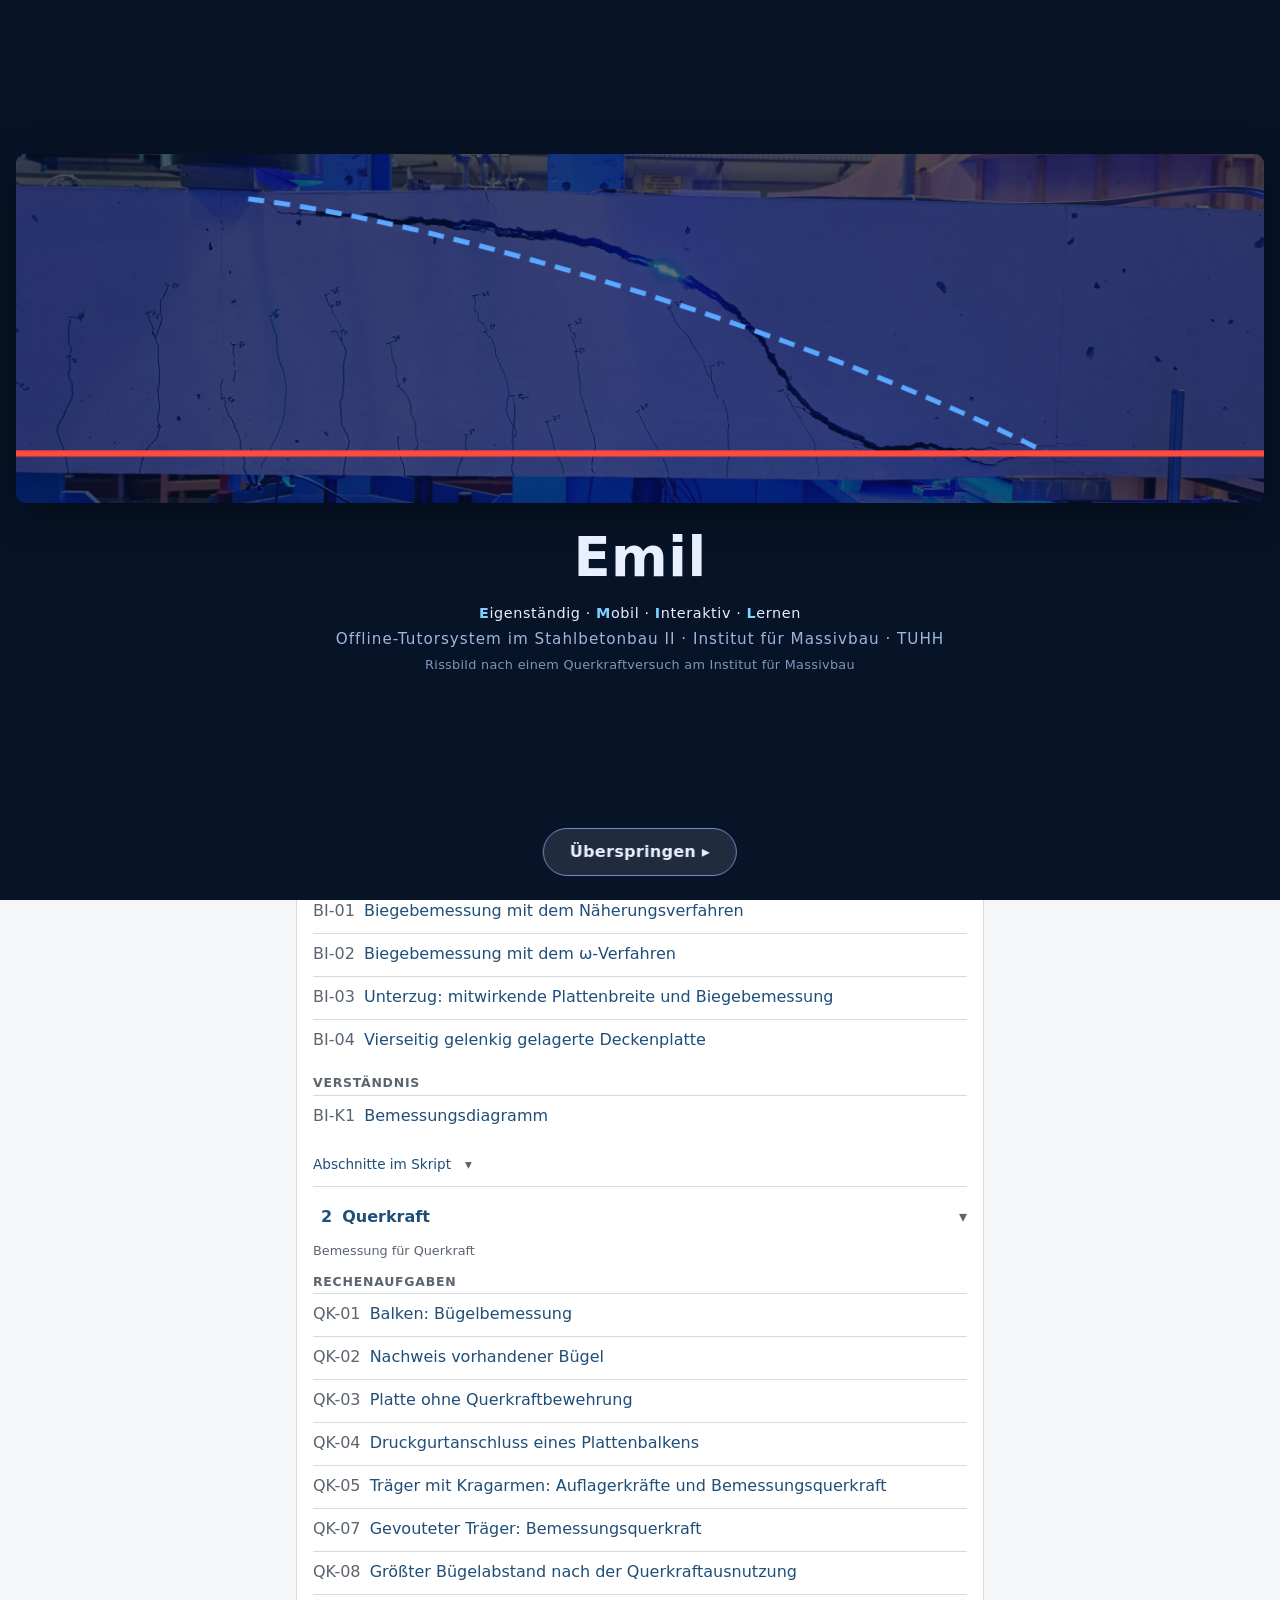
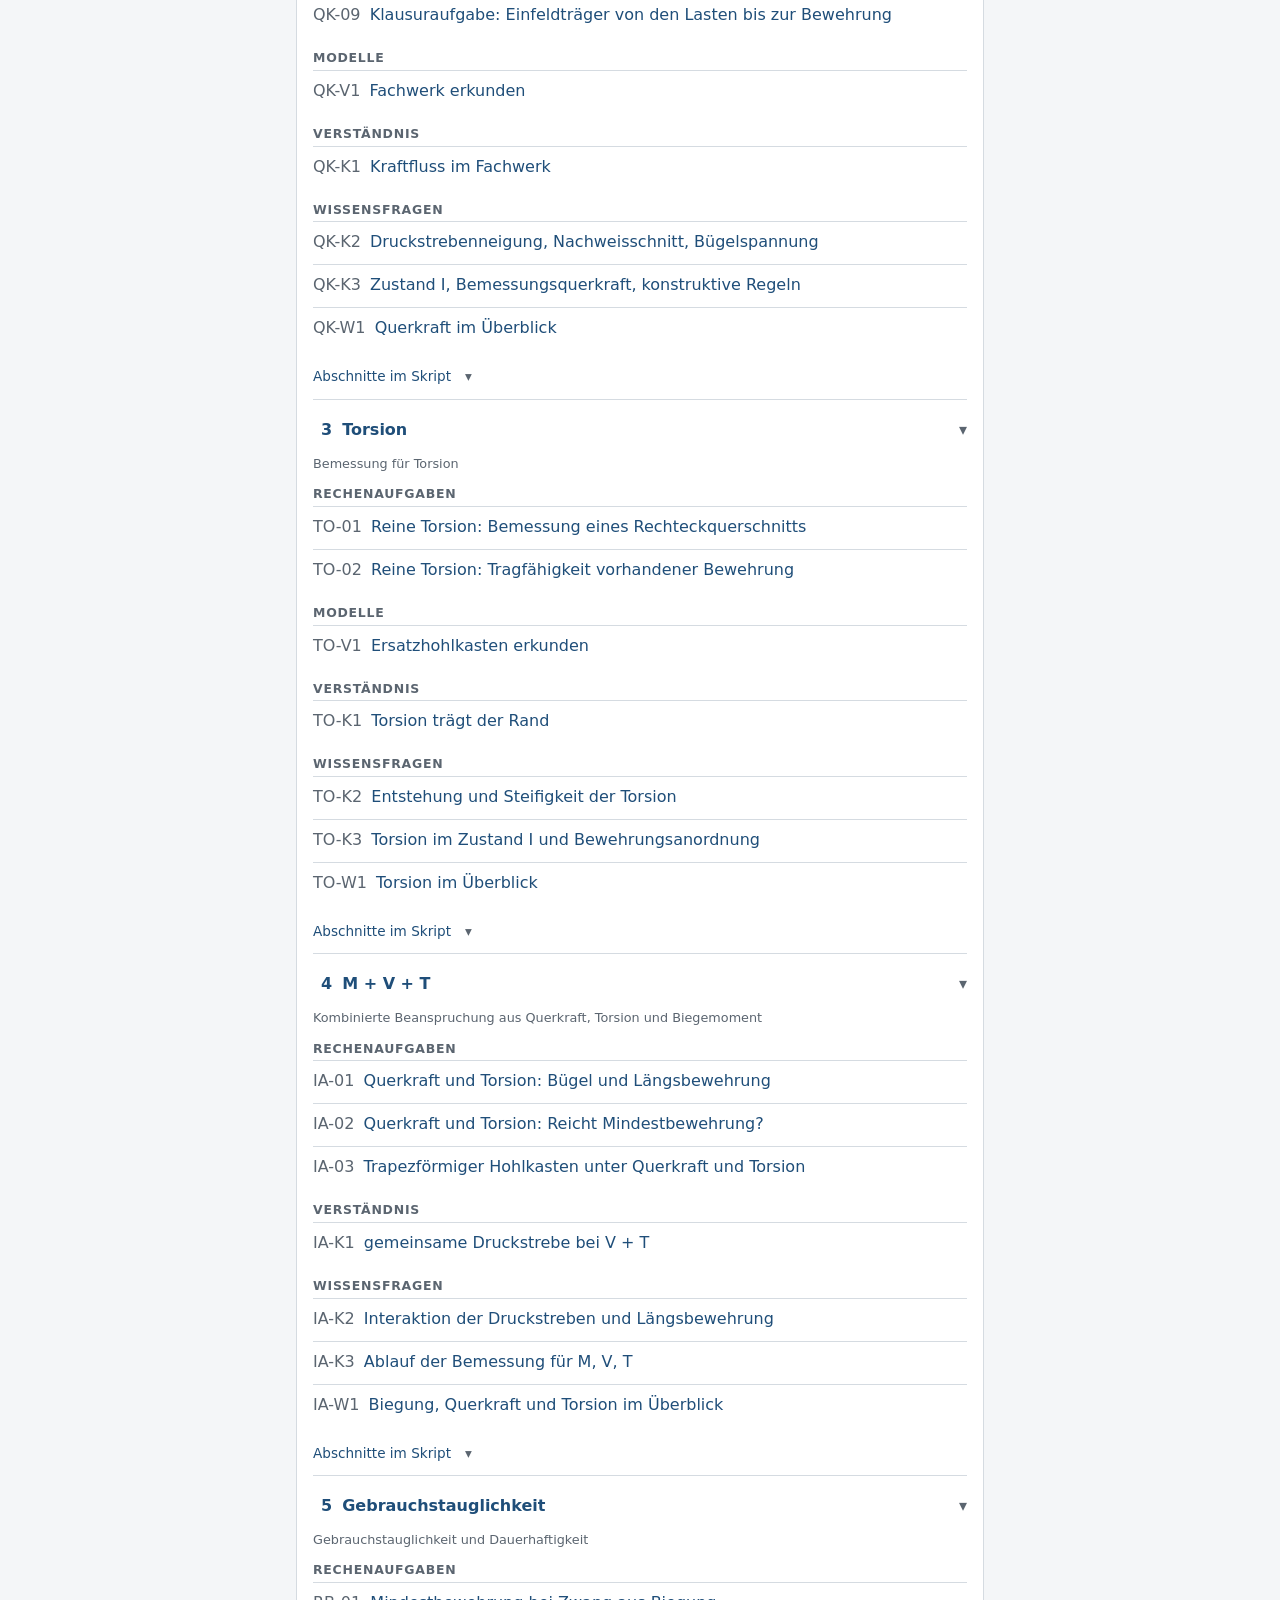
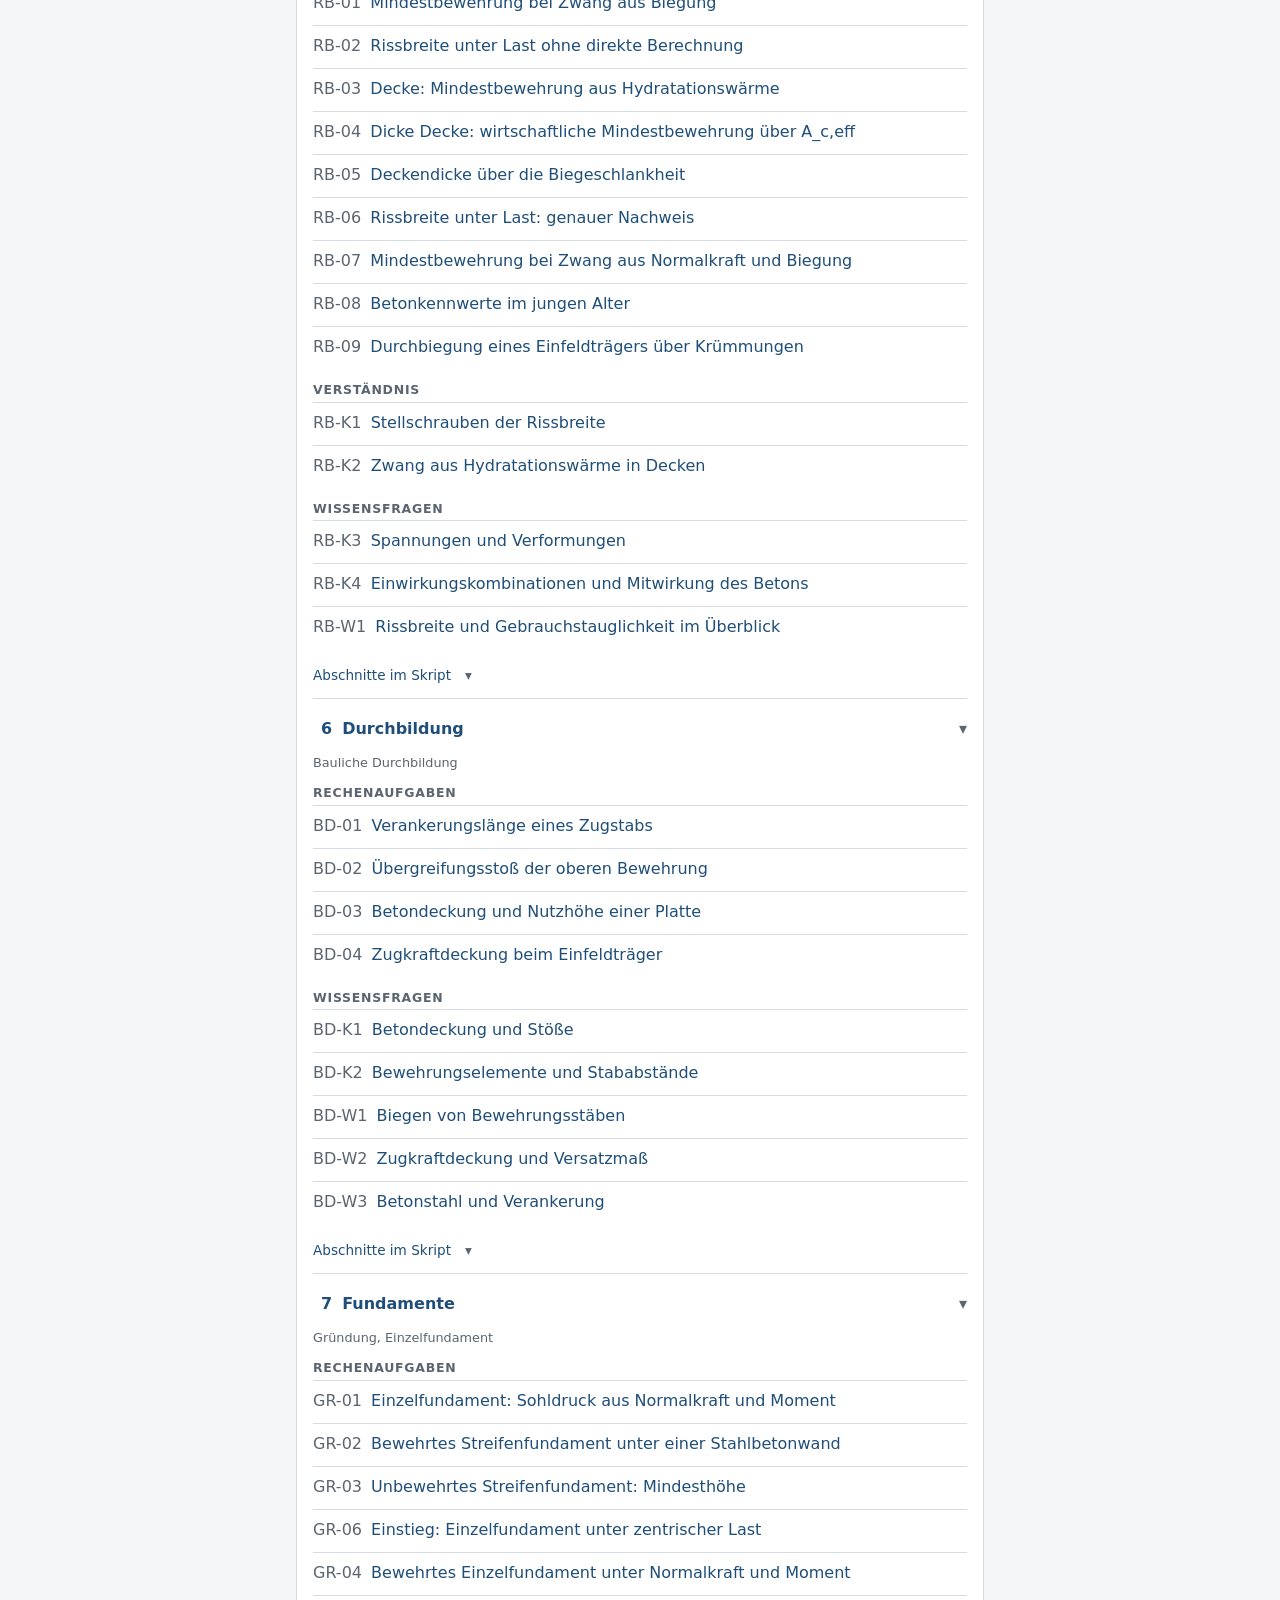
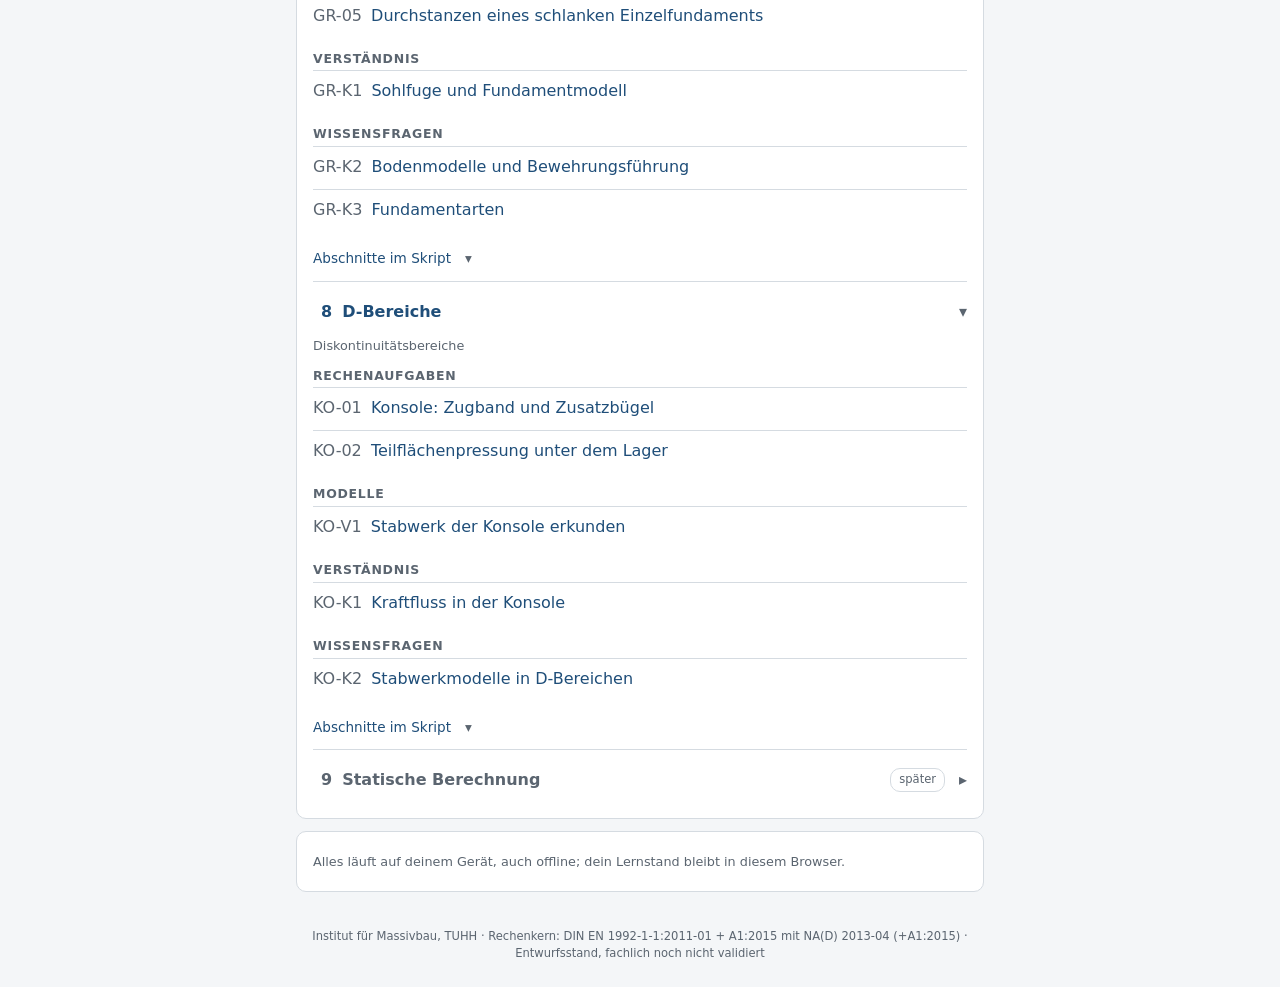
<file: index.html>
<!doctype html>
<html lang="de">
  <head>
    <meta charset="UTF-8" />
    <meta name="viewport" content="width=device-width, initial-scale=1, viewport-fit=cover" />
    <meta name="theme-color" content="#1f4e79" />
    <meta name="description" content="Diagnostischer Lerntutor für Querkraft, Torsion und Interaktion – Stahlbetonbau II, TUHH" />
    <link rel="icon" href="./icon.svg" type="image/svg+xml" />
    <link rel="apple-touch-icon" sizes="180x180" href="./apple-touch-icon.png" />
    <meta name="apple-mobile-web-app-title" content="Emil" />
    <meta name="apple-mobile-web-app-capable" content="yes" />
    <meta name="mobile-web-app-capable" content="yes" />
    <title>Emil – Offline-Tutorsystem im Stahlbetonbau II</title>
    <script type="module" crossorigin src="./assets/index-DvbPNle0.js"></script>
    <link rel="stylesheet" crossorigin href="./assets/index-DJ7M629o.css">
  <link rel="manifest" href="./manifest.webmanifest"><script id="vite-plugin-pwa:register-sw" src="./registerSW.js"></script></head>
  <body>
    <div id="app"></div>
  </body>
</html>
</file>
<file: assets/index-DJ7M629o.css>
:root{--blau:#1f4e79;--blau-hell:#e8f0f8;--text:#1b1f24;--leise:#5b6570;--rand:#d5dbe1;--flaeche:#fff;--grund:#f4f6f8;--gruen:#2e7d32;--gelb:#c98a00;--rot:#c62828;--orange:#f08a24;--kopf:#1f4e79;--auf-primaer:#fff;--lightningcss-light:initial;--lightningcss-dark: ;color-scheme:light}@media (prefers-color-scheme:dark){:root:not([data-theme=light]){--blau:#7fb2e5;--blau-hell:#1b2a38;--text:#e6e9ec;--leise:#9aa5b0;--rand:#33404c;--flaeche:#1a1f25;--grund:#11151a;--gruen:#66bb6a;--gelb:#e0b040;--rot:#ef6c6c;--kopf:#163a5c;--auf-primaer:#0d1620;--lightningcss-light: ;--lightningcss-dark:initial;color-scheme:dark}}:root[data-theme=dark]{--blau:#7fb2e5;--blau-hell:#1b2a38;--text:#e6e9ec;--leise:#9aa5b0;--rand:#33404c;--flaeche:#1a1f25;--grund:#11151a;--gruen:#66bb6a;--gelb:#e0b040;--rot:#ef6c6c;--kopf:#163a5c;--auf-primaer:#0d1620;--lightningcss-light: ;--lightningcss-dark:initial;color-scheme:dark}*{box-sizing:border-box}html,body{margin:0}body{color:var(--text);background:var(--grund);font-family:system-ui,-apple-system,Segoe UI,Roboto,sans-serif;font-size:16px;line-height:1.5}.app{flex-direction:column;max-width:720px;min-height:100vh;margin:0 auto;display:flex}.info-knopf{color:#fff;cursor:pointer;background:0 0;border:1.5px solid #ffffffb3;border-radius:50%;flex:none;width:32px;height:32px;font-size:1rem;font-weight:700}.info-knopf:focus-visible{outline-offset:2px;outline:2px solid #fff}.aufgabe-zurueck{margin:4px 0 8px}.fertig-zurueck{margin-top:0}.info h3{margin-top:18px}.info ul{padding-left:1.2em}.info li{margin:4px 0}.kopf{padding:12px 16px;padding-top:max(12px, env(safe-area-inset-top));background:var(--kopf);color:#fff;justify-content:space-between;align-items:center;display:flex}.titel{flex-direction:column;display:flex}.untertitel{opacity:.85;font-size:.8rem}.offline-leiste{background:var(--orange);color:#000;padding:6px 16px;font-size:.85rem}.reiter{background:var(--flaeche);border-bottom:1px solid var(--rand);top:env(safe-area-inset-top,0px);z-index:1;display:flex;position:sticky}.reiter button{color:var(--leise);font:inherit;cursor:pointer;background:0 0;border:0;border-bottom:3px solid #0000;flex:1;padding:12px 4px}.reiter button.aktiv{color:var(--blau);border-bottom-color:var(--blau);font-weight:600}.reiter button:disabled{opacity:.4;cursor:default}main{flex:1;padding:12px 16px}.fuss{color:var(--leise);text-align:center;padding:12px 16px 24px;font-size:.72rem}.fuss-link{color:inherit;font:inherit;cursor:pointer;background:0 0;border:none;padding:6px 4px;text-decoration:underline}.lizenz-liste{columns:2 14rem;padding-left:1.2em}.karte{background:var(--flaeche);border:1px solid var(--rand);border-radius:10px;margin-bottom:12px;padding:14px 16px}.karte.hervor{border-color:var(--blau);box-shadow:0 0 0 1px var(--blau) inset}h2{margin:0 0 8px;font-size:1.15rem}h3{margin:6px 0 10px;font-size:1rem}p{margin:6px 0}.klein{color:var(--leise);font-size:.8rem}button{font:inherit}.primaer{background:var(--blau);color:var(--auf-primaer);cursor:pointer;border:0;border-radius:8px;min-height:44px;padding:10px 16px;font-weight:600}.leise{border:1px solid var(--rand);color:var(--text);cursor:pointer;background:0 0;border-radius:8px;min-height:40px;margin-top:10px;padding:8px 14px}.leise:disabled{opacity:.45;cursor:default}.link{color:var(--blau);text-align:left;cursor:pointer;background:0 0;border:0;padding:0;font-weight:500}.id{font-variant-numeric:tabular-nums;color:var(--leise);margin-right:4px}.liste{margin:0;padding:0;list-style:none}.liste li{border-top:1px solid var(--rand);flex-direction:column;gap:2px;padding:8px 0;display:flex}.modul h3{margin-top:14px}.zeile{flex-direction:column;gap:4px;font-size:.9rem;display:flex}input{font:inherit;border:1px solid var(--rand);background:var(--grund);color:var(--text);border-radius:8px;width:100%;min-height:44px;padding:10px 12px}.eingabe{align-items:center;gap:8px;display:flex}.eingabe input{font-variant-numeric:tabular-nums;flex:1;min-width:0}.einheit{color:var(--leise);white-space:nowrap}.einheit:empty{display:none}.rechen{gap:6px;display:grid}.rechen-knopf{padding:6px 8px;font-size:.85em;font-style:italic}.rechen-knopf.an{background:var(--blau-hell);color:var(--blau)}.rechen-vorschau{color:var(--blau);font-variant-numeric:tabular-nums;font-size:.95em}.rechen-vorschau.fehler{color:var(--gelb)}.rechen-warnung{color:var(--orange)}.rechen-leiste{border:1px solid var(--rand);background:var(--grund);border-radius:8px;gap:6px;padding:8px;display:grid}.rechen-leiste p{margin:0}.rechen-tasten{grid-template-columns:repeat(9,1fr);gap:4px;display:grid}.rechen-tasten button{min-width:0;padding:8px 0;font-size:1.05em}.rechen-groessen{flex-wrap:wrap;gap:4px;display:flex}.rechen-groessen button{font-variant-numeric:tabular-nums;padding:4px 8px;font-size:.85em}.rechen-groessen code{color:var(--blau);font-weight:600}.optionen{flex-wrap:wrap;gap:8px;display:flex}.meldung{border-left:4px solid;border-radius:8px;margin-top:12px;padding:10px 12px}.meldung.richtig{border-color:var(--gruen);background:color-mix(in srgb, var(--gruen) 12%, transparent)}.meldung.bug{border-color:var(--orange);background:color-mix(in srgb, var(--orange) 14%, transparent)}.meldung.falsch,.meldung.eingabe{border-color:var(--gelb);background:color-mix(in srgb, var(--gelb) 12%, transparent)}.hinweis{background:var(--blau-hell);border-radius:8px;margin-top:10px;padding:8px 12px}.hinweis.stufe3{outline:1px dashed var(--orange)}.aufgabe-kopf{flex-wrap:wrap;justify-content:space-between;align-items:baseline;gap:8px;display:flex}details summary{cursor:pointer;color:var(--blau);margin-top:6px}.werte{border-collapse:collapse;margin-top:6px}.werte td{padding:2px 10px 2px 0}.zahl{text-align:right;font-variant-numeric:tabular-nums}.erledigt{margin:0;padding-left:20px}.erledigt li{margin-bottom:6px}.erledigt li span{color:var(--leise);font-size:.85rem;display:block}.ok{color:var(--gruen)}.muehe{color:var(--gelb)}.komponenten{margin:0;padding:0;list-style:none}.komponenten li{border-top:1px solid var(--rand);padding:8px 0}.komp-kopf{align-items:center;gap:8px;display:flex}.komp-label{flex:1}.prozent{font-variant-numeric:tabular-nums;color:var(--leise);font-size:.85rem}.typ{color:#fff;border-radius:4px;justify-content:center;align-items:center;width:20px;height:20px;font-size:.7rem;font-weight:700;display:inline-flex}.typ-legende{gap:6px;margin:0;padding:0;list-style:none;display:grid}.typ-legende li{align-items:baseline;gap:8px;display:flex}.typ.declarative{background:#5c6bc0}.typ.procedural{background:#00796b}.typ.conceptual{background:#c2410c}.belege{flex-wrap:wrap;align-items:center;gap:6px;margin-bottom:2px;display:flex}.beleg{border:1px solid var(--rand);color:var(--leise);border-radius:10px;padding:0 7px;font-size:.72rem}.beleg.da{border-color:var(--gruen);color:var(--gruen)}.balken{background:var(--grund);border:1px solid var(--rand);border-radius:5px;height:10px;margin:6px 0 4px;position:relative;overflow:hidden}.fuellung{height:100%}.fuellung.gruen{background:var(--gruen)}.fuellung.gelb{background:var(--gelb)}.fuellung.anfang{background:var(--blau);opacity:.55}.marke{background:var(--text);opacity:.5;width:2px;position:absolute;top:0;bottom:0}.rueckfrage{flex-wrap:wrap;align-items:center;gap:8px;margin-top:10px;display:flex}.rueckfrage .leise{margin-top:0}.gefahr{border-color:var(--rot);color:var(--rot)}:focus-visible{outline:2px solid var(--blau);outline-offset:2px}.kapitel{margin:8px 0 0;padding:0;list-style:none}.kapitel>li{border-top:1px solid var(--rand);padding:6px 0}.kapitel summary{cursor:pointer;align-items:center;gap:10px;padding:6px 0;list-style:none;display:flex}.kapitel summary::-webkit-details-marker{display:none}.kapitel summary:after{content:"▸";color:var(--leise);margin-left:4px}.kapitel details[open] summary:after{content:"▾"}.kap-nr{font-variant-numeric:tabular-nums;color:var(--blau);text-align:right;width:1.2em;font-weight:700}.kap-titel{overflow-wrap:break-word;flex:1;min-width:0;font-weight:600}.gedimmt .kap-titel,.gedimmt .kap-nr{color:var(--leise)}.chip{border:1px solid var(--rand);color:var(--leise);white-space:nowrap;border-radius:10px;padding:2px 8px;font-size:.72rem}.chip.verfuegbar{background:color-mix(in srgb, var(--gruen) 15%, transparent);border-color:var(--gruen);color:var(--gruen)}.chip.teilweise{background:color-mix(in srgb, var(--gelb) 15%, transparent);border-color:var(--gelb);color:var(--gelb)}.aufgabengruppe h4{text-transform:uppercase;letter-spacing:.06em;color:var(--leise);margin:12px 0 2px;font-size:.78rem}.skript-abschnitte{margin-top:10px}.skript-abschnitte summary{font-size:.85rem}.abschnitte .link{color:var(--blau);font-weight:400}.abschnitte{color:var(--leise);margin:4px 0 0;padding:0 0 4px 28px;font-size:.85rem;list-style:none}.abschnitte li{padding:2px 0}.abschnitte li.ok{color:var(--text)}.konzept{flex-direction:column;gap:10px;display:flex}.art-chip{text-transform:uppercase;letter-spacing:.06em;color:var(--orange);border:1px solid var(--orange);border-radius:10px;align-self:flex-start;padding:1px 8px;font-size:.72rem}.aenderung{font-size:1.05rem}.optionen.spalte{flex-direction:column}.optionen.spalte .primaer{text-align:left;font-weight:500}.faelle th{text-align:right;padding:2px 10px 2px 0;font-weight:600}.faelle caption{caption-side:bottom;text-align:left;padding-top:4px}.loesung{counter-reset:z;flex-direction:column;gap:6px;margin:0;padding:0;list-style:none;display:flex}.zeile-wahl{border:1px solid var(--rand);background:var(--grund);width:100%;color:var(--text);font:inherit;cursor:pointer;text-align:left;border-radius:8px;justify-content:space-between;gap:12px;min-height:44px;padding:10px 12px;display:flex}.zeile-wahl:hover{border-color:var(--blau)}.zeile-wahl .zahl{font-variant-numeric:tabular-nums;white-space:nowrap}.modus-gesamt{border-color:var(--gruen);flex-direction:column;gap:4px;display:flex}.modus-gesamt .leise{align-self:flex-start;margin-top:4px}.ohne-schritte{color:var(--gruen)}.fachwerk svg{background:var(--grund);border-radius:8px;width:100%;height:auto;display:block}.fw-strebe{stroke:var(--blau);stroke-linecap:round}.fw-buegel{stroke:var(--orange);stroke-width:1.5px;opacity:.8}.fw-gurt-druck{stroke:var(--blau);stroke-width:4px}.fw-gurt-zug{stroke:var(--rot);stroke-width:4px}.fw-lager{fill:var(--leise)}.fw-mass{stroke:var(--text);stroke-width:1px}.fw-text{fill:var(--text);font-size:10px}.fw-regler{flex-direction:column;gap:4px;margin:10px 0;display:flex}.fw-regler input{width:100%}.fw-werte td:first-child{width:60%}.fw-herkunft{margin:8px 0}.hk-wand{fill:var(--leise);opacity:.45;stroke:var(--text);stroke-width:1.5px}.hk-kern{fill:var(--grund);stroke:var(--text);stroke-width:.5px;stroke-dasharray:2 3}.hk-mittellinie{fill:none;stroke:var(--text);stroke-width:1px;stroke-dasharray:6 4}.hk-fluss{stroke:var(--blau);stroke-width:3px;stroke-linecap:round}.hk-pfeilspitze{fill:var(--blau)}.hk-stab{fill:var(--rot)}.theta-wahl{background:var(--blau-hell);border-left:3px solid var(--blau);border-radius:6px;margin:6px 0 10px;padding:8px 10px;font-size:.92em}.theta-wahl p{margin:6px 0}.theta-wahl button{padding:2px 8px}.rf-umschalter{gap:4px;margin-bottom:6px;display:flex}.rf-umschalter button{border:1px solid var(--blau);color:var(--blau);font:inherit;background:0 0;border-radius:6px;flex:1;padding:6px}.rf-umschalter button.aktiv{background:var(--blau);color:var(--grund)}.rf3d svg{touch-action:none;cursor:grab;-webkit-user-select:none;user-select:none}.rf-leiste{flex-wrap:wrap;gap:4px;margin-top:4px;display:flex}.rf-leiste button{padding:4px 8px;font-size:.85em}.rf-beton-hinten{fill:var(--leise);fill-opacity:.16;stroke:var(--leise);stroke-width:.6px}.rf-beton-vorn{fill:var(--leise);fill-opacity:.07;stroke:var(--text);stroke-width:.8px}.rf-schnitt{fill:var(--leise);fill-opacity:.55;stroke:var(--text);stroke-width:1px}.rf-kern{fill:var(--leise);fill-opacity:.15;stroke:var(--text);stroke-width:.6px}.rf-strebe{stroke:var(--blau);stroke-width:2px;stroke-dasharray:6 4}.rf-buegel,.rf-laengs{stroke:var(--rot);stroke-width:2px;stroke-linecap:round}.rf-knoten{fill:var(--flaeche);stroke:var(--text);stroke-width:1px}.rf-fluss{stroke:var(--gruen);stroke-width:2.5px}.rf-pfeilspitze{fill:var(--gruen)}.rf-text{fill:var(--text);font-size:11px;font-style:italic}.rf-gruen{fill:var(--gruen);font-weight:600}.rf-legende{flex-wrap:wrap;gap:4px 12px;margin-top:4px;display:flex}.rf-legende i{vertical-align:middle;border-top:2px solid;width:22px;height:0;display:inline-block}.rf-l-druck{border-color:var(--blau)!important;border-top-style:dashed!important}.rf-l-zug{border-color:var(--rot)!important}.rf-l-fluss{border-color:var(--gruen)!important}.fw-herkunft p{margin:6px 0;font-size:.92em}.bericht-start{flex-wrap:wrap;align-items:center;gap:8px 12px;display:flex}.bericht{flex-direction:column;gap:14px;display:flex}.bericht-aktionen{flex-wrap:wrap;align-items:center;gap:8px;display:flex}.bericht-aktionen p{flex-basis:100%;margin:0}.bericht-aktionen .leise,label.datei-waehlen{margin-top:0}label.datei-waehlen input{opacity:0;pointer-events:none;width:1px;height:1px;position:absolute}a.knopf,label.knopf{box-sizing:border-box;align-items:center;text-decoration:none;display:inline-flex}.primaer:disabled{opacity:.6;cursor:default}.bericht-kopf h2{margin:0 0 4px}.bericht-kopf p{margin:0}.bericht-summe{grid-template-columns:repeat(auto-fit,minmax(130px,1fr));gap:8px;display:grid}.bericht-summe>div{border:1px solid var(--rand);background:var(--flaeche);border-radius:8px;flex-direction:column;padding:8px 10px;display:flex}.bericht-summe b{font-variant-numeric:tabular-nums;font-size:1.5em}.bericht-block{background:var(--flaeche);border:1px solid var(--rand);border-radius:8px;padding:10px 12px;overflow-x:auto}.bericht-block h3{margin:0 0 8px;font-size:1.05em}.bericht-block ul{margin:0;padding-left:1.2em}.bericht-tabelle td:nth-child(2),.bericht-tabelle td:nth-child(5){white-space:nowrap}.bericht-tabelle tr.st-beherrscht td:nth-child(4){color:var(--gruen);font-weight:600}.bericht-tabelle tr.st-beleg-fehlt td:nth-child(4),.bericht-tabelle tr.st-in-arbeit td:nth-child(4),.bericht-tabelle tr.st-offen td:nth-child(4){color:var(--gelb)}.bericht-fuss{border-top:1px solid var(--rand);padding-top:8px}@media print{:root{--text:#000;--leise:#333;--rand:#999;--flaeche:#fff;--grund:#fff;--gruen:#1b5e20;--gelb:#8a5a00;--rot:#b71c1c}body,.app{color:#000;background:#fff!important}.kopf,.reiter,.fuss,.offline-leiste,.nicht-drucken{display:none!important}main{max-width:none!important;padding:0!important}.bericht{font-size:10.5pt}.bericht-block,.bericht-summe>div{border-color:#999}.bericht-summe>div,.bericht-kopf{break-inside:avoid}.bericht-block h3{break-after:avoid}.bericht-block{overflow:visible}.bericht-tabelle tr{break-inside:avoid}@page{size:A4;margin:15mm 14mm}}.bericht .werte th{text-align:left}.bericht .werte th.zahl{text-align:right}.lk-svg{background:var(--flaeche);border:1px solid var(--rand);touch-action:none;--markmap-text-color:var(--text);--markmap-circle-open-bg:var(--grund);--markmap-font:400 14px/1.35 system-ui, -apple-system, "Segoe UI", Roboto, sans-serif;width:100%;height:72vh;min-height:420px;color:var(--text);border-radius:10px;display:block}.landkarte svg.lk-svg,.landkarte svg.lk-svg.markmap{--markmap-text-color:var(--text);--markmap-circle-open-bg:var(--grund);--markmap-a-color:var(--blau);--markmap-code-bg:var(--grund);--markmap-code-color:var(--text);color:var(--text)}.lk-svg .markmap-foreign{line-height:1.35}.lk-zahlen{flex-wrap:wrap;gap:2px 14px;display:flex}.lk-zahlen b{color:var(--blau);font-variant-numeric:tabular-nums}.lk-legende{flex-wrap:wrap;align-items:center;gap:6px 14px;display:flex}.lk-typ{text-align:center;color:#fff;border-radius:3px;width:1.25em;font-size:.78em;font-weight:700;display:inline-block}.lk-tD{background:#5c6bc0}.lk-tP{background:#00796b}.lk-tK{background:#c2410c}.lk-ok{color:var(--gruen);font-size:.85em;font-weight:700}.lk-p{color:var(--leise);font-variant-numeric:tabular-nums;font-size:.8em}.lk-nr{color:var(--leise);font-variant-numeric:tabular-nums}.lk-anz{color:var(--leise);border:1px solid var(--rand);border-radius:8px;padding:0 5px;font-size:.72em}.lk-kap{font-weight:700}.lk-aufg{color:var(--gruen);font-weight:600}.lk-start{cursor:pointer;text-decoration:underline;-webkit-text-decoration-color:var(--rand);text-decoration-color:var(--rand)}.lk-st{border:1px solid;border-radius:8px;padding:0 6px;font-size:.72em}.lk-s-verfuegbar{color:var(--gruen)}.lk-s-teilweise{color:var(--gelb)}.lk-s-in_vorbereitung{color:var(--blau)}.lk-s-spaeter,.lk-s-kein_tutor{color:var(--leise)}.omega-tafel{margin:8px 0}.omega-tafel .tafel-rahmen{border:1px solid var(--rand);border-radius:8px;max-height:16rem;overflow:auto}.omega-tafel table{font-variant-numeric:tabular-nums;width:100%}.omega-tafel th{background:var(--flaeche);position:sticky;top:0}.ko-beton{fill:var(--leise);fill-opacity:.18;stroke:var(--text);stroke-width:1px}.ko-zug{fill:none;stroke:var(--rot);stroke-linecap:round;stroke-linejoin:round}.ko-strebe{stroke:var(--blau);stroke-dasharray:7 4;stroke-linecap:round}.ko-knoten{fill:var(--flaeche);stroke:var(--text);stroke-width:1px}.ko-lager{fill:var(--text)}.ko-last{stroke:var(--gruen);stroke-width:2.5px}.ko-pfeilspitze{fill:var(--gruen)}.ko-buegel{stroke:var(--orange);stroke-width:1.5px;stroke-dasharray:4 3}.ko-schalter{align-items:flex-start;gap:8px;margin-bottom:8px;font-size:.92em;display:flex}.ko-schalter input{flex:none;width:18px;height:18px;margin:2px 0 0;padding:0}.zuwachs{margin:12px 0}.zuwachs h4{margin:0 0 4px}.zuwachs ul{gap:8px;margin:0;padding:0;list-style:none;display:grid}.zuwachs .fuellung.basis{background:var(--leise);opacity:.45;position:absolute;top:0;left:0}.zuwachs .fuellung.plus{background:var(--gruen);transition:width .8s ease-out;position:absolute;top:0}.zuwachs-neu,.zuwachs-marke{color:var(--gruen);font-weight:600}.karte.wiederholen{border-color:var(--gruen)}.pk-frage{gap:6px;margin-bottom:14px;display:grid}.pk-navigation{flex-wrap:wrap;justify-content:space-between;gap:8px;display:flex}.pk-ergebnisse{gap:10px;padding-left:1.2em;display:grid}.pk-zeile{flex-wrap:wrap;align-items:baseline;gap:8px;margin-top:2px;display:flex}.chip.pk-ok{border-color:var(--gruen);color:var(--gruen);background:color-mix(in srgb, var(--gruen) 12%, transparent)}.chip.pk-entwicklung{border-color:var(--orange);color:var(--orange);background:color-mix(in srgb, var(--orange) 12%, transparent)}.chip.pk-muehe{border-color:var(--gelb);color:var(--gelb);background:color-mix(in srgb, var(--gelb) 12%, transparent)}.lk-bar{background:var(--grund);border:1px solid var(--rand);vertical-align:middle;border-radius:3px;width:46px;height:6px;display:inline-block;overflow:hidden}.lk-bar>span{height:100%;display:block}.lk-b-offen>span{background:var(--leise)}.lk-b-begonnen>span{background:var(--blau)}.lk-b-gefestigt>span{background:var(--gelb)}.lk-b-beherrscht>span{background:var(--gruen)}.lk-ueben{color:var(--orange);font-size:.8em;font-weight:600}.lk-l{font-weight:700}.lk-l-offen{color:var(--leise)}.lk-l-begonnen{color:var(--blau)}.lk-l-gefestigt{color:var(--gelb)}.lk-l-beherrscht{color:var(--gruen)}.lk-l-aufgabe{color:var(--orange)}@media (width<=440px){.reiter button{padding-inline:2px;font-size:.86rem}}.sk-leiste{top:calc(env(safe-area-inset-top,0px) + 46px);z-index:1;background:var(--grund);align-items:center;gap:10px;padding:6px 0;display:flex;position:sticky}.sk-leiste .leise{white-space:nowrap;margin-top:0}.sk-titel{text-overflow:ellipsis;white-space:nowrap;min-width:0;font-size:.92rem;font-weight:600;overflow:hidden}.sk-suche{box-sizing:border-box;border:1px solid var(--rand);background:var(--grund);width:100%;color:var(--text);font:inherit;border-radius:8px;padding:9px 10px}.sk-offline{margin:8px 0 0}.sk-inhalt{gap:8px;margin:0;padding:0;list-style:none;display:grid}.sk-inhalt>li{padding:0}.sk-kap{text-align:left;width:100%;font:inherit;color:var(--text);cursor:pointer;background:0 0;border:0;padding:12px 14px;font-weight:600}.sk-abschnitte{gap:4px;margin:0;padding:0 14px 12px;list-style:none;display:grid}.sk-abschnitte .ebene3{padding-left:1.4em;font-size:.92em}.sk-abschnitte .id{color:var(--leise);font-variant-numeric:tabular-nums;margin-right:4px}.sk-treffer{gap:10px;margin:0;padding:0;list-style:none;display:grid}.sk-treffer li{gap:2px;display:grid}.sk-blaettern{justify-content:space-between;gap:8px;margin-top:12px;display:flex}.sk-text{overflow-wrap:anywhere;line-height:1.6}.sk-text h1{margin:.2em 0 .6em;font-size:1.35rem}.sk-text h2{margin:1.6em 0 .5em;font-size:1.15rem}.sk-text h3{margin:1.4em 0 .4em;font-size:1.02rem}.sk-text h4,.sk-text h5,.sk-text h6{margin:1.2em 0 .3em;font-size:.95rem}.sk-text section{scroll-margin-top:100px}.sk-nr{color:var(--blau);font-variant-numeric:tabular-nums;margin-right:.3em}.sk-text img{background:#fff;border-radius:4px;max-width:100%;height:auto;margin:10px auto;display:block}.sk-text p:has(>img+img){flex-wrap:wrap;gap:8px;display:flex}.sk-text p:has(>img+img) img{max-width:calc(50% - 4px);margin:0}.sk-tab{margin:10px 0;overflow-x:auto}.sk-tab table{border-collapse:collapse;font-size:.9rem}.sk-tab td,.sk-tab th{border:1px solid var(--rand);vertical-align:top;overflow-wrap:normal;word-break:normal;padding:4px 6px}.sk-tab table.sk-formel{width:100%}.sk-tab .sk-formel td{vertical-align:middle;border:none}.sk-tab table.sk-formel.sk-stapel,.sk-tab table.sk-formel.sk-stapel tbody{width:100%;display:block}.sk-tab table.sk-formel.sk-stapel tr{flex-wrap:wrap;width:100%;display:flex}.sk-tab table.sk-formel.sk-stapel td{box-sizing:border-box;flex:100%;min-width:0;max-width:100%;padding-left:0}.sk-weiter{-webkit-mask-image:linear-gradient(90deg,#000 88%,#0000);mask-image:linear-gradient(90deg,#000 88%,#0000)}.sk-glnr-frei{text-align:right;color:var(--leise);display:block}.sk-mathe{max-width:100%;padding:2px 0;display:block;overflow:auto hidden}.sk-text math{font-size:.95em}:is(.sk-text p:has(math),.sk-text li:has(math),.sk-tab td:has(math)){overflow:auto hidden}.sk-tab .sk-formel td:not(.sk-glnr){max-width:0}.sk-tab .sk-formel td:not(.sk-glnr) .sk-mathe,.sk-tab .sk-formel td:not(.sk-glnr)>math{overflow-x:auto}.sk-tab .sk-formel td.sk-glnr{white-space:nowrap;text-align:right;width:1%;color:var(--leise,inherit);padding-left:10px}.sk-text math[display=block]{padding:4px 0;display:block;overflow:auto hidden}.sk-text blockquote{margin:0 0 0 1em}.sk-tex{font-family:ui-monospace,monospace;font-size:.85em}.abbildung{gap:6px;margin:12px 0 0;display:grid}.abbildung img{border:1px solid var(--rand);box-sizing:border-box;background:#fff;border-radius:6px;width:100%;max-width:640px;height:auto;padding:6px;display:block}.abbildung figcaption{font-size:.92em;line-height:1.45}.abbildungen-loesung{margin:12px 0}.tutorium{gap:12px;margin:0;padding:0;list-style:none;display:grid}.tutorium h3{text-wrap:balance;margin:0 0 6px}.versuch{width:100%;height:auto;display:block}.vs-schleier{opacity:0}.vs-riss,.vs-schub{fill:none;stroke:#e6fbff;stroke-linecap:round;stroke-linejoin:round}.vs-riss{stroke-width:4px}.vs-schub{stroke-width:6px}.vs-risse{color:#7fe3ff}.vs-funke-glow{opacity:.8}.vs-funke{display:none}.versuch.animiert .vs-funke{display:inline}.vs-funke-glow,.vs-funke{transform-box:fill-box;transform-origin:50%}.vs-bogen{fill:none;stroke:#2f7bff;stroke-width:8px;stroke-dasharray:26 16}.vs-zugband{fill:none;stroke:#ff4a3d;stroke-width:10px;stroke-linecap:round}.versuch:not(.animiert) .vs-risse{display:none}.versuch.animiert .vs-schleier{opacity:.6;animation:.9s ease-in-out 3.2s forwards vs-aus,1s ease-in-out 4.4s forwards vs-dunkel}.versuch.animiert .vs-riss,.versuch.animiert .vs-schub{stroke-dasharray:1;stroke-dashoffset:1px}.versuch.animiert .vs-riss{animation:vs-zeichnen .5s ease-out var(--t) forwards}.versuch.animiert .vs-schub{animation:1s cubic-bezier(.5,0,.3,1) 1.7s forwards vs-zeichnen}.versuch.animiert .vs-risse{animation:.5s ease-in-out 2.7s vs-aufleuchten,.8s ease-in-out 3.3s forwards vs-aus}.versuch.animiert .vs-funke-glow,.versuch.animiert .vs-funke{opacity:0;animation:2.2s ease-out 2.6s forwards vs-blitz}.versuch.animiert .vs-funke{animation-name:vs-blitz-kern}.versuch.animiert .vs-modell{opacity:0;animation:.6s ease-out 3.4s forwards vs-ein}.versuch.animiert .vs-bogen{stroke:#5aa8ff}.vs-bogen-spur{fill:none;stroke:#fff;stroke-width:24px;stroke-linecap:round}.versuch.animiert .vs-bogen-spur{stroke-dasharray:1;stroke-dashoffset:1px;animation:1.2s cubic-bezier(.45,0,.3,1) 3.6s forwards vs-zeichnen}@keyframes vs-zeichnen{to{stroke-dashoffset:0}}@keyframes vs-ein{to{opacity:1}}@keyframes vs-aus{to{opacity:0}}@keyframes vs-dunkel{0%{opacity:0}to{opacity:.62}}@keyframes vs-aufleuchten{0%,to{filter:brightness()}50%{filter:brightness(1.8)drop-shadow(0 0 14px #7fe3ff)}}@keyframes vs-blitz{0%{opacity:0;transform:scale(.4)}14%{opacity:1;transform:scale(1.6)}32%{opacity:.8;transform:scale(1.1)}50%{opacity:1;transform:scale(3.4)}66%{opacity:.95;transform:scale(3.6)}to{opacity:0;transform:scale(4)}}@keyframes vs-blitz-kern{0%{opacity:0;transform:scale(.5)}14%{opacity:1;transform:scale(1.4)}32%{opacity:.9;transform:scale(1)}50%{opacity:1;transform:scale(2.4)}66%{opacity:1;transform:scale(2.2)}to{opacity:0;transform:scale(1.2)}}.intro{z-index:100;padding:max(16px, env(safe-area-inset-top,0px)) 16px calc(88px + env(safe-area-inset-bottom,0px));cursor:pointer;background:#071428;align-content:center;justify-items:center;gap:14px;transition:opacity .35s;display:grid;position:fixed;inset:0;overflow:hidden}.intro-band{width:min(100%,1600px,357dvh - 928.2px)}.intro .versuch{border-radius:10px;box-shadow:0 10px 40px #00000073}.intro.aus{opacity:0}.intro-titel{color:#e8f0ff;opacity:0;text-align:center;justify-items:center;gap:4px;animation:.7s ease-out 3.6s forwards vs-ein;display:grid}.intro-titel strong{letter-spacing:.5px;font-size:clamp(2rem,7vw,3.4rem)}.intro-titel span{color:#9fb6dc;letter-spacing:1px;font-size:.95rem}.intro-skip{left:50%;bottom:calc(24px + env(safe-area-inset-bottom,0px));color:#e8f0ff;letter-spacing:.3px;cursor:pointer;-webkit-backdrop-filter:blur(4px);backdrop-filter:blur(4px);background:#ffffff1a;border:1px solid #6f8fc4;border-radius:999px;min-height:48px;padding:10px 26px;font:600 1rem/1 system-ui,sans-serif;position:fixed;transform:translate(-50%)}.intro-skip:focus-visible{outline-offset:3px;outline:3px solid #7fe3ff}.kopfbild{background:#071428;line-height:0}@media (prefers-reduced-motion:reduce){.versuch.animiert *,.intro-titel{opacity:1!important;stroke-dashoffset:0!important;animation:none!important}}.intro-titel .intro-akronym{color:#e8f0ff;letter-spacing:.6px;font-size:.9rem}.intro-titel .intro-akronym b{color:#7fd0ff}.intro-titel .intro-quelle{opacity:.8;letter-spacing:.3px;font-size:.8rem}.leise-text{opacity:.75}.skript-verweis{flex-wrap:wrap;align-items:center;gap:6px;margin:8px 0;display:flex}.skript-chip{cursor:pointer;font:inherit;color:var(--blau);border-color:var(--blau);text-align:left;background:0 0;font-size:.8rem}.knopfreihe{flex-wrap:wrap;gap:8px;display:flex}.bewehrung-eingabe{flex-direction:column;gap:8px;display:flex}.bewehrung-zeile{flex-wrap:wrap;gap:12px;display:flex}.bewehrung-feld{flex-direction:column;flex:9rem;gap:4px;min-width:0;display:flex}.bewehrung-feld select{font:inherit;border:1px solid var(--rand);background:var(--flaeche);color:var(--text);border-radius:8px;padding:8px}
</file>
